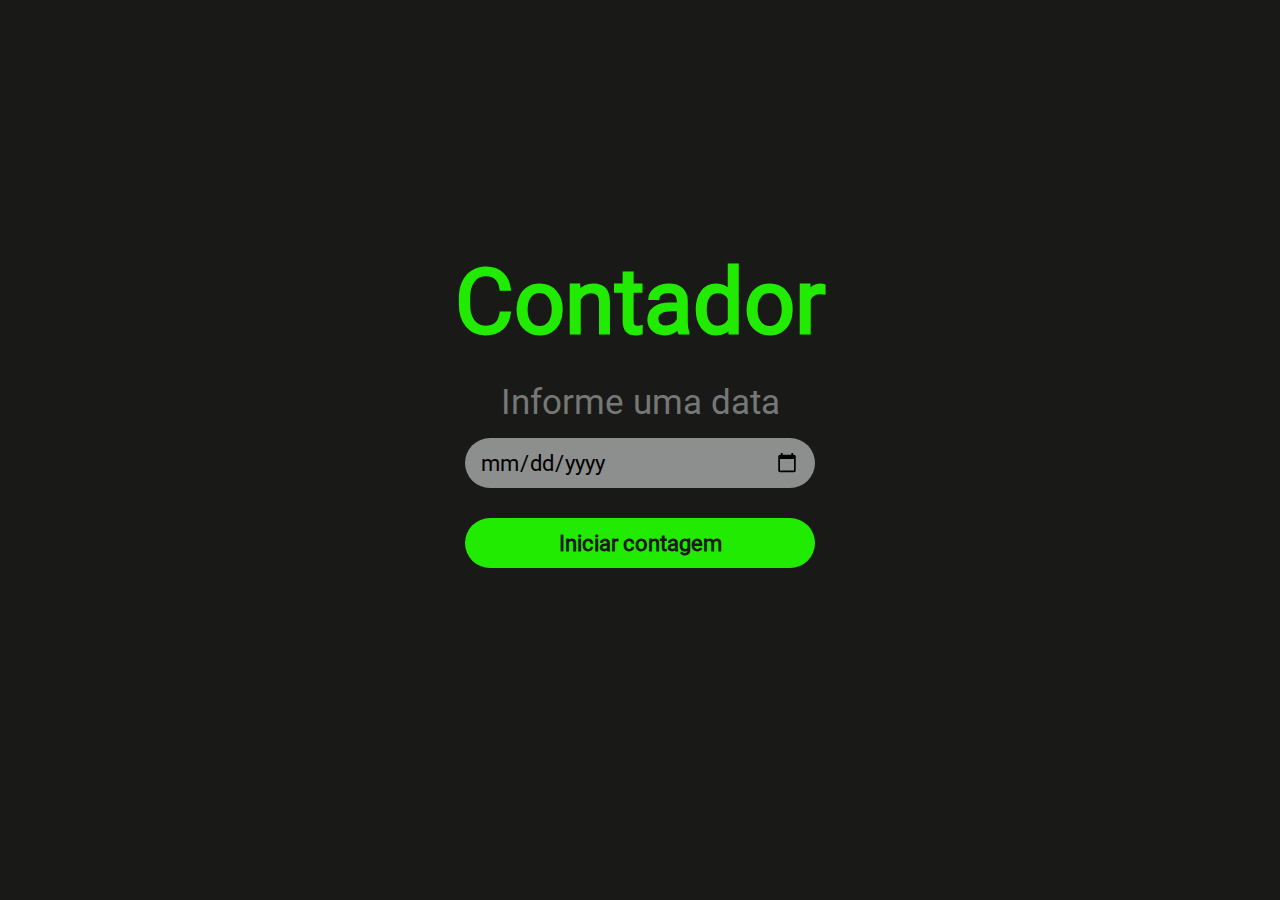
<file: index.html>
<!DOCTYPE html>
<html lang="pt-PT">

<head>
    <meta charset="UTF-8">
    <meta http-equiv="X-UA-Compatible" content="IE=edge">
    <meta name="viewport" content="width=device-width, initial-scale=1.0">
    <title>Contador | Selecione a data</title>
    <link rel="stylesheet" href="css/style.css">
    <script src="js/index.js"></script>
</head>

<body>
    <main>
        <h1>Contador</h1>

        <p>Informe uma data</p>
        <input type="date" name="date" id="date" required>
        <button onclick="getDate()">Iniciar contagem</button>
    </main>
</body>

</html>
</file>
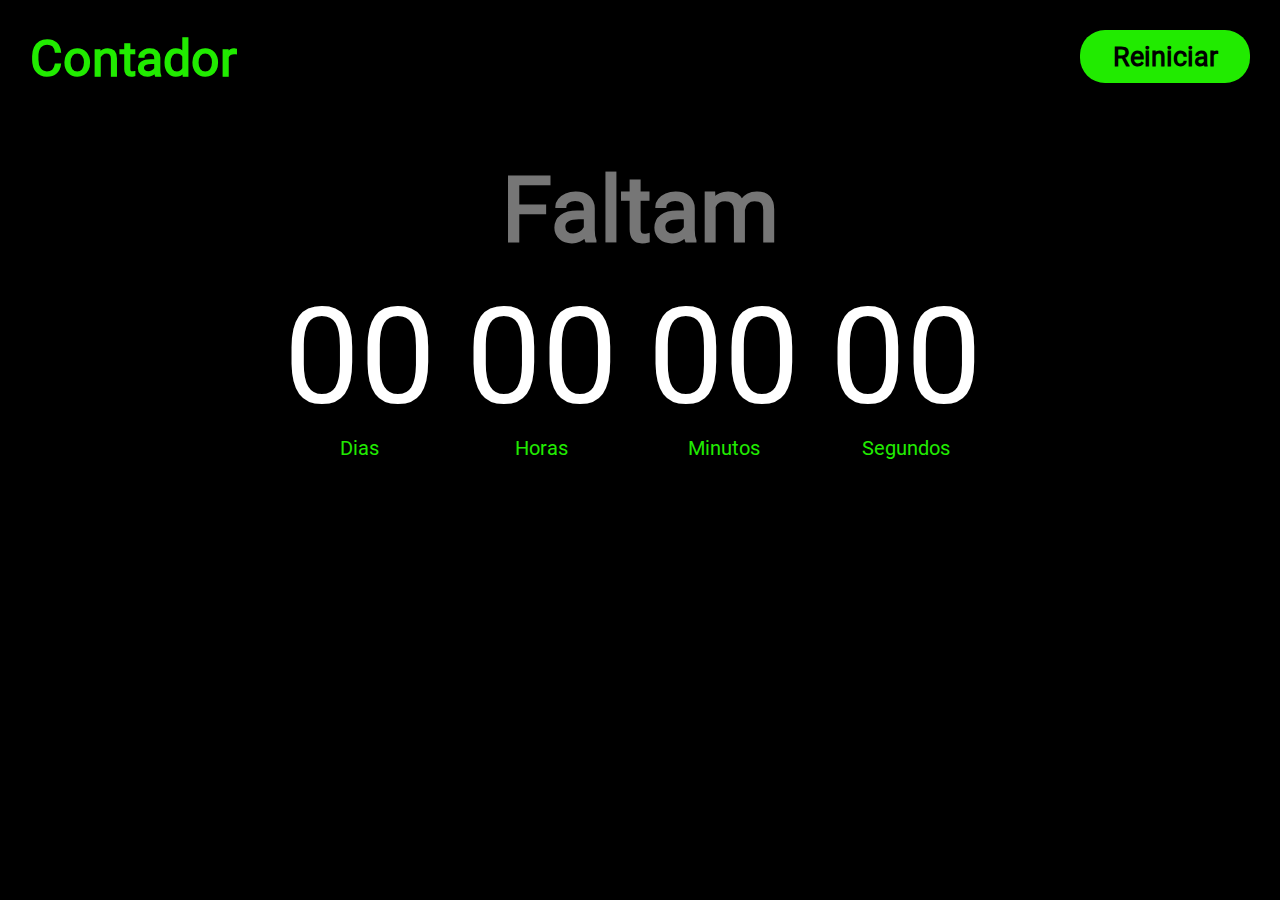
<file: contador.html>
<!DOCTYPE html>
<html lang="pt-PT">

<head>
    <meta charset="UTF-8">
    <meta http-equiv="X-UA-Compatible" content="IE=edge">
    <meta name="viewport" content="width=device-width, initial-scale=1.0">
    <title>Contador</title>
    <link rel="stylesheet" href="css/contador.css">
    <script src="js/index.js"></script>
</head>

<body>
    <div class="top">
        <p class="contador">Contador</p>
        <button onclick="reiniciar()">Reiniciar</button>
    </div>

    <p>Faltam</p>

    <div class="restante">
        <div class="column">
            <h2 id="dias">00</h2>
            <span>Dias</span>
        </div>

        <div class="column">
            <h2 id="horas">00</h2>
            <span>Horas</span>
        </div>

        <div class="column">
            <h2 id="minutos">00</h2>
            <span>Minutos</span>
        </div>

        <div class="column">
            <h2 id="segundos">00</h2>
            <span>Segundos</span>
        </div>
    </div>

    <script>
        window.onload = () => {
            contador()
        }
    </script>
</body>

</html>
</file>
<file: css/style.css>
:root {
	--cor-principal: #21eb00;
	--cor-secundaria: #191a18;
}

@font-face {
	font-family: "Roboto";
	src: url(../assets/fonts/Roboto/Roboto-Regular.ttf);
}

* {
	margin: 0;
	padding: 0;
	border: none;
	box-sizing: border-box;
	font-family: "Roboto";
}

html,
body {
	height: 100%;
	width: 100%;
}

body {
	background-color: var(--cor-secundaria);
	color: var(--cor-principal);
	display: flex;
	justify-content: center;
	align-items: center;
}

main {
	height: 400px;
	width: 430px;
	display: flex;
	flex-direction: column;
	align-items: center;
}

h1 {
	font-size: 90px;
}

p {
	margin: 26px 0 15px 0;
	font-size: 2.2rem;
	text-align: center;
	color: #767777;
}

input {
	width: 350px;
	height: 50px;
	background-color: #8d8e8e;
	font-size: 1.4rem;
	margin-bottom: 30px;
	padding: 0 15px;
	outline: none;
	border-radius: 25px;
}

button {
	background-color: var(--cor-principal);
	color: var(--cor-secundaria);
	font-weight: 700;
	width: 350px;
	height: 50px;
	cursor: pointer;
	font-size: 1.4rem;
	margin-bottom: 20px;
	outline: none;
	border-radius: 25px;
}
</file>
<file: css/contador.css>
@font-face {
	font-family: "Roboto";
	src: url(../assets/fonts/Roboto/Roboto-Regular.ttf);
}

* {
	margin: 0;
	padding: 0;
	outline: none;
	box-sizing: border-box;
	font-family: "Roboto";
}

body {
	height: 100%;
	font: 400 25px Roboto, sans-serif;
	color: white;
	background: #000000;
	-webkit-font-smothins: antialiasing;
	margin-top: 30px;
	margin-bottom: 20px;
	margin-right: 30px;
	margin-left: 30px;
}

.top {
	display: flex;
	justify-content: space-between;
	margin-bottom: 70px;
}

.contador {
	color: #21eb00;
	font-size: 50px;
	font-weight: bold;
}

p {
	display: flex;
	justify-content: center;
	font-size: 90px;
	font-weight: bold;
	color: #767676;
}

.restante {
	display: flex;
	justify-content: center;
}

.column {
	padding: 15px;
}

.column:first-child {
	padding-left: 0;
}

h2 {
	font-size: 135px;
	font-weight: 400;
}

span {
	color: #21eb00;
	font-size: 20px;
	width: 25;
	display: flex;
	justify-content: center;
}

button {
	width: 170px;
	height: 53px;
	background-color: #21eb00;
	border: 0px;
	border-radius: 25px;
	font-size: 27px;
	font-weight: bold;
	cursor: pointer;
}

@media screen and (max-width: 600px) {
	.column {
		width: 100%;
	}
}
</file>
